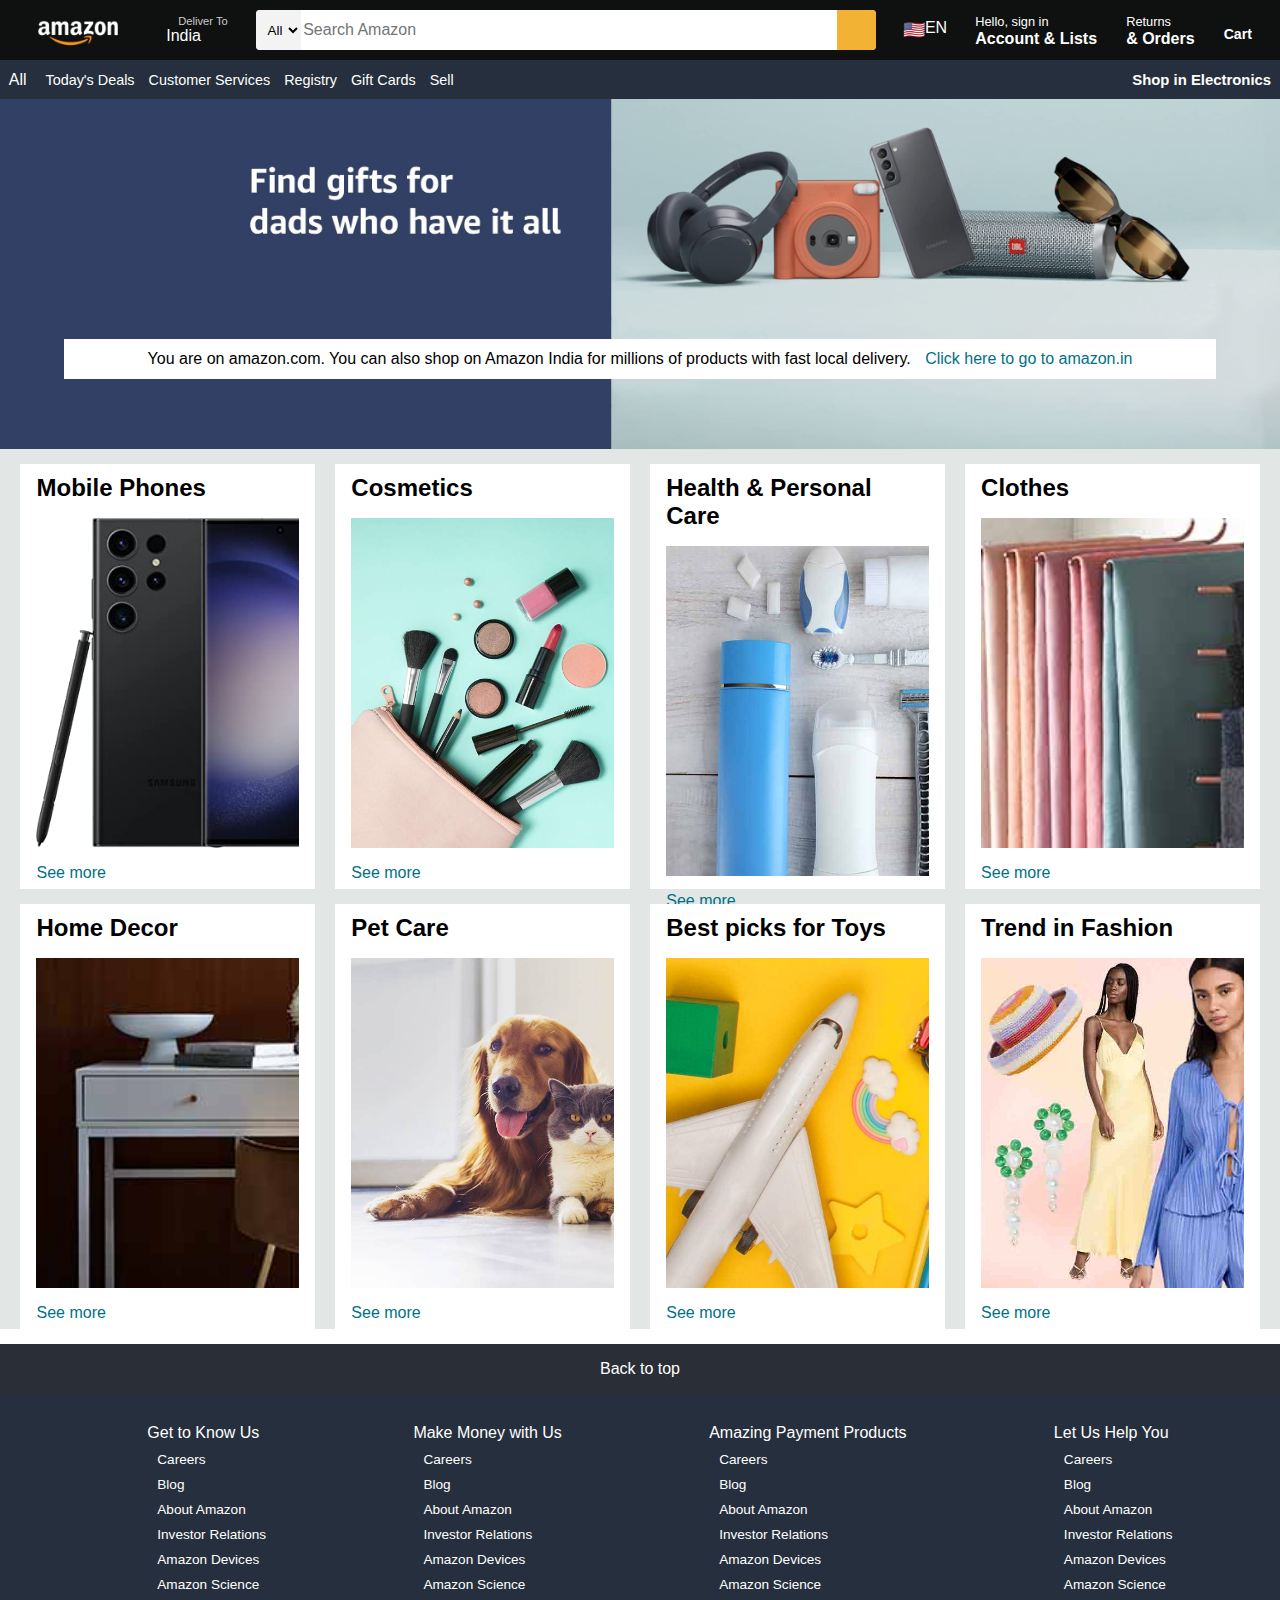
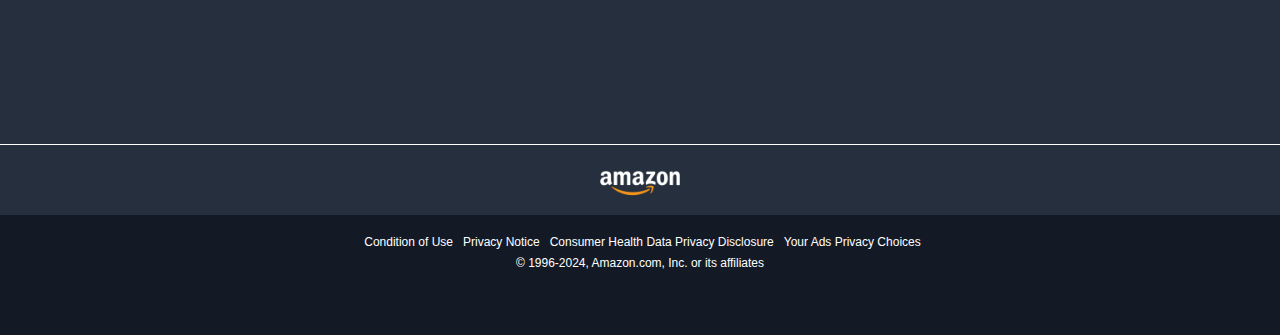
<file: index.html>
<!DOCTYPE html>
<html lang="en">
<head>
    <meta charset="UTF-8">
    <meta name="viewport" content="width=device-width, initial-scale=1.0">
    <title>Amazon.com</title>
    <link rel="stylesheet" href="https://cdnjs.cloudflare.com/ajax/libs/font-awesome/6.5.2/css/all.min.css" integrity="sha512-SnH5WK+bZxgPHs44uWIX+LLJAJ9/2PkPKZ5QiAj6Ta86w+fsb2TkcmfRyVX3pBnMFcV7oQPJkl9QevSCWr3W6A==" crossorigin="anonymous" referrerpolicy="no-referrer" />
    <link rel="stylesheet" href="project.css">

</head>
<header>
<body>
    <div class="navbar">
        <div class="nav-logo border">
            <div class="logo"></div>
        </div>
        <div class="nav-address border">
        <p class="add-first">Deliver To</p>
        <div class="add-icon">
            <i class="fa-solid fa-location-dot"></i> 
            <p class="add-sec">India</p>
        </div>
        </div>

            <div class="nav-search">
                <select class="search-select">
                    <option>All</option>
                </select>
                <input placeholder="Search Amazon" class="search-input">
                <div class="search-icon">
                    <i class="fa-solid fa-magnifying-glass"></i> 
                </div>
            </div>
            <div class="nav-lang border">
               <p style="font-size: 18px;"> &#127482;&#127480;</p>
                <p>EN</p>
            </div>
            <div class="nav-signin border">
                <p><span>Hello, sign in</span></p>
                <p class="nav-second">Account & Lists</p>
            </div>
            <div class="nav-return border">
                <p><span>Returns</span></p>
                <p class="nav-second">& Orders</p>
            </div>
            <div class="nav-cart border">
                <i class="fa-solid fa-cart-shopping"></i>
                Cart
            </div>
        </div>
        <div class="panel ">
            <div class="panel-all border"> 
                <i class="fa-solid fa-bars"></i>
                All 
            </div>
            <div class="panel-ops ">
                <a>Today's Deals</a>
                <a> Customer Services</a>
                <a>Registry</a>
                <a>Gift Cards</a>
                <a>Sell</a>
            </div>
            <div class="panel-deals border">
                Shop in Electronics
            </div>
        </div>

   
    </header>
    <div class="hero-section">
        <div class="hero-msg">
            <p>You are on amazon.com. You can also shop on Amazon India for millions of products with fast local delivery. <a>Click here to go to amazon.in</a>
            </p>
        </div>
    </div>
<div class="shop-section">
   
    <div class="box1 box">
        <div class="content">
        <h2>Mobile Phones</h2>
        <div class="box1-img" style="background-image: url('box4_image.jpg');"></div>
        <p>See more</p>
    </div>
    </div>
   
    <div class="box2 box">
        <div class="content">
            <h2>Cosmetics</h2>
            <div class="box1-img" style="background-image: url('box5_image.jpg');"></div>
            <p>See more</p>
        </div>
    </div>
    <div class="box3 box">
        <div class="content">
            <h2>Health & Personal Care</h2>
            <div class="box1-img" style="background-image: url('box2_image.jpg');"></div>
            <p>See more</p>
        </div>
    </div>
    <div class="box4 box">
        <div class="content">
            <h2>Clothes</h2>
            <div class="box1-img" style="background-image: url('box1_image.jpg');"></div>
            <p>See more</p>
        </div>
    </div>
</div>
<div class="shop-section">
   
    <div class="box1 box">
        <div class="content">
        <h2>Home Decor</h2>
        <div class="box1-img" style="background-image: url('box3_image.jpg');"></div>
        <p>See more</p>
    </div>
    </div>
   
    <div class="box2 box">
        <div class="content">
            <h2>Pet Care</h2>
            <div class="box1-img" style="background-image: url('box6_image.jpg');"></div>
            <p>See more</p>
        </div>
    </div>
    <div class="box3 box">
        <div class="content">
            <h2>Best picks for Toys</h2>
            <div class="box1-img" style="background-image: url('box7_image.jpg');"></div>
            <p>See more</p>
        </div>
    </div>
    <div class="box4 box">
        <div class="content">
            <h2>Trend in Fashion</h2>
            <div class="box1-img" style="background-image: url('box8_image.jpg');"></div>
            <p>See more</p>
        </div>
    </div>
</div>
<footer>
    <div class="foot-panel1">
        Back to top
    </div>
    <div class="foot-panel2"> 
        <ul>
            <p>Get to Know Us</p>
            <a>Careers</a>
            <a>Blog</a>
            <a>About Amazon</a>
            <a>Investor Relations</a>
            <a>Amazon Devices</a>
            <a>Amazon Science</a>
        </ul >
    <ul>
            <p>Make Money with Us</p>
            <a>Careers</a>
            <a>Blog</a>
            <a>About Amazon</a>
            <a>Investor Relations</a>
            <a>Amazon Devices</a>
            <a>Amazon Science</a>
     </ul >
        <ul>
            <p>Amazing Payment Products</p>
            <a>Careers</a>
            <a>Blog</a>
            <a>About Amazon</a>
            <a>Investor Relations</a>
            <a>Amazon Devices</a>
            <a>Amazon Science</a>
        </ul >
    <ul>
            <p>Let Us Help You</p>
            <a>Careers</a>
            <a>Blog</a>
            <a>About Amazon</a>
            <a>Investor Relations</a>
            <a>Amazon Devices</a>
            <a>Amazon Science</a>  
    </ul >  
    </div>
    <div class="foot-panel3">
        <div class="logo"></div>
    </div>
    <div class="foot-panel4">
        <div class="pages">
            <a>Condition  of  Use</a>
            <a>Privacy  Notice</a>
            <a>Consumer  Health  Data  Privacy  Disclosure</a>
            <A>Your  Ads  Privacy  Choices</A>
        </div>
        <div class="copyright">
            © 1996-2024, Amazon.com, Inc. or its affiliates
        </div>
    </div>
</footer>
</body>
</html>
</file>
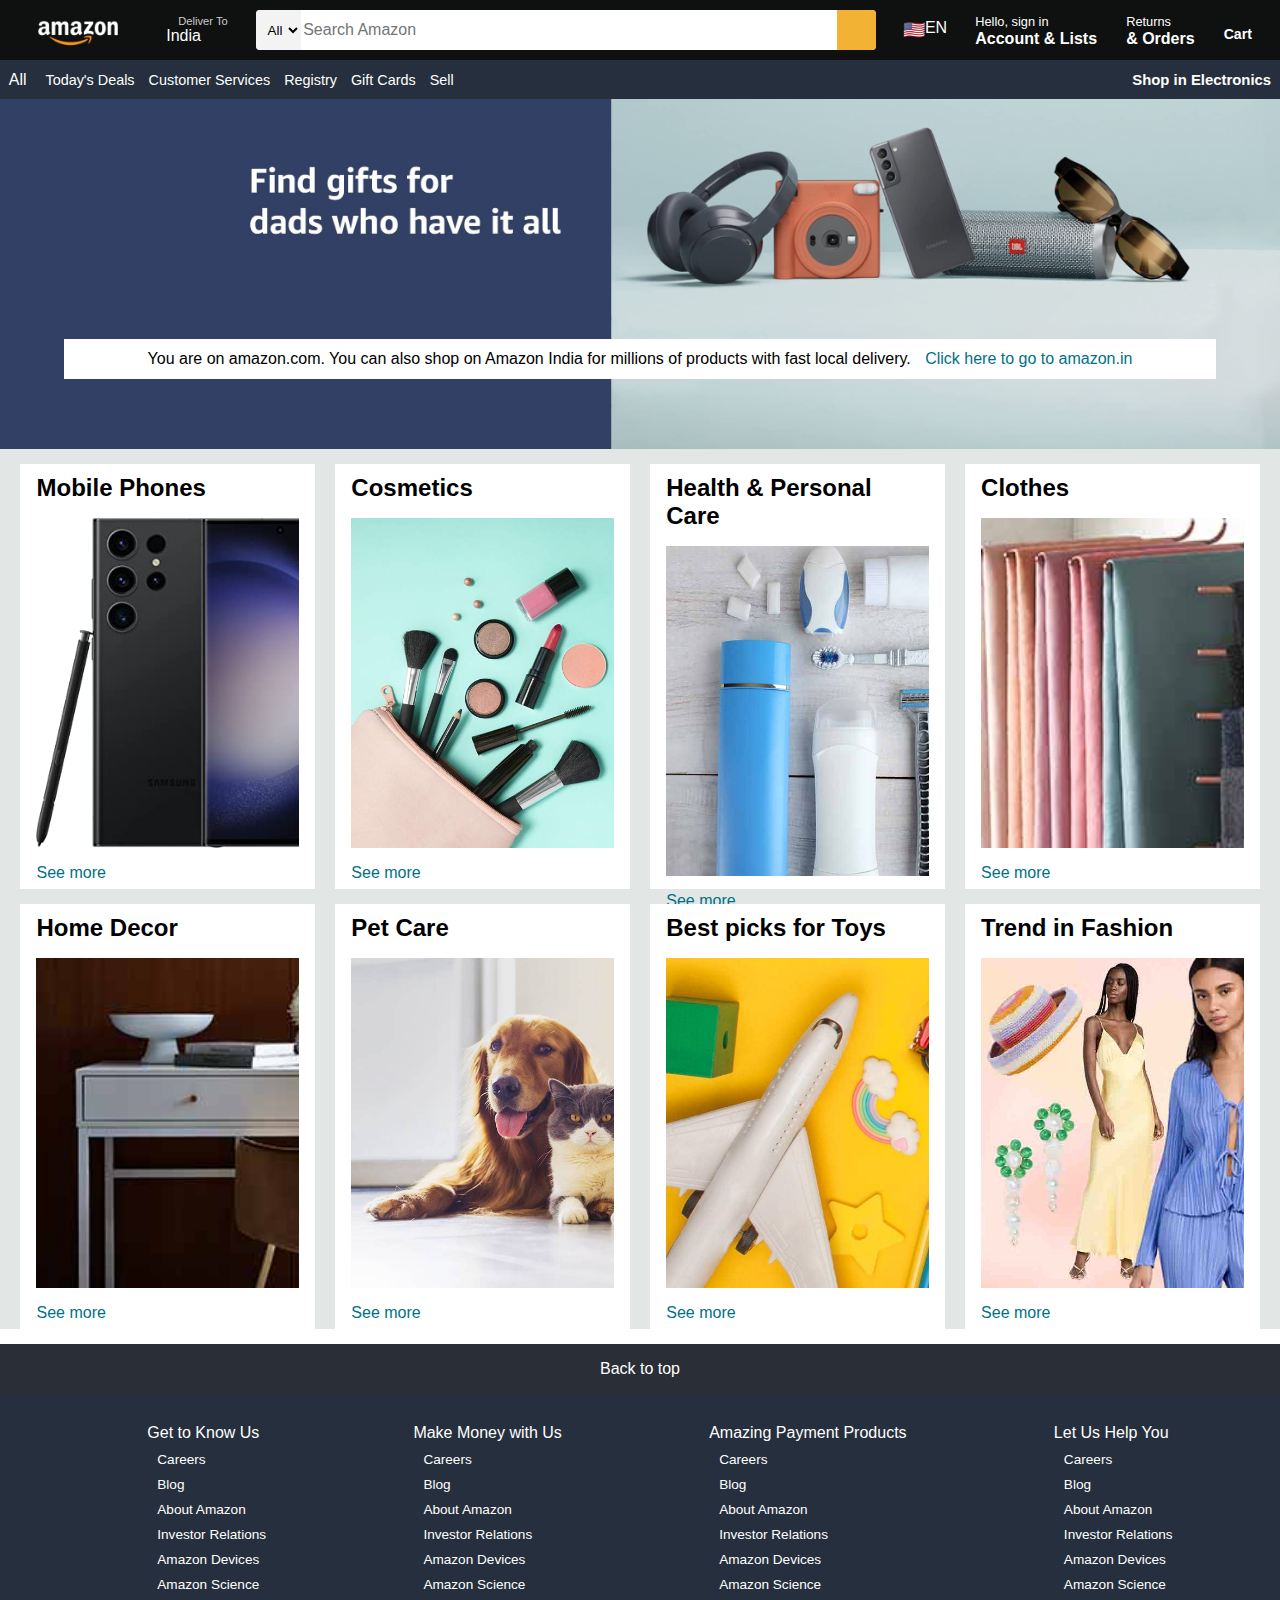
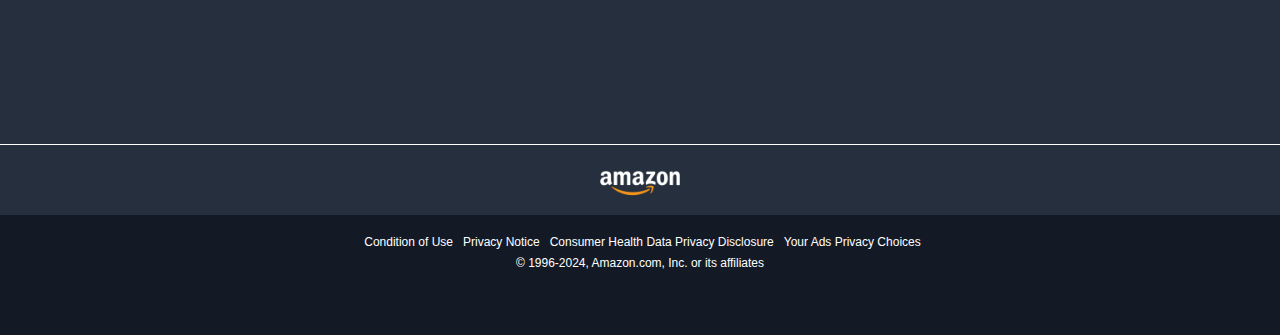
<file: project.html>
<!DOCTYPE html>
<html lang="en">
<head>
    <meta charset="UTF-8">
    <meta name="viewport" content="width=device-width, initial-scale=1.0">
    <title>Document</title>
    <link rel="stylesheet" href="https://cdnjs.cloudflare.com/ajax/libs/font-awesome/6.5.2/css/all.min.css" integrity="sha512-SnH5WK+bZxgPHs44uWIX+LLJAJ9/2PkPKZ5QiAj6Ta86w+fsb2TkcmfRyVX3pBnMFcV7oQPJkl9QevSCWr3W6A==" crossorigin="anonymous" referrerpolicy="no-referrer" />
    <link rel="stylesheet" href="project.css">

</head>
<header>
<body>
    <div class="navbar">
        <div class="nav-logo border">
            <div class="logo"></div>
        </div>
        <div class="nav-address border">
        <p class="add-first">Deliver To</p>
        <div class="add-icon">
            <i class="fa-solid fa-location-dot"></i> 
            <p class="add-sec">India</p>
        </div>
        </div>

            <div class="nav-search">
                <select class="search-select">
                    <option>All</option>
                </select>
                <input placeholder="Search Amazon" class="search-input">
                <div class="search-icon">
                    <i class="fa-solid fa-magnifying-glass"></i> 
                </div>
            </div>
            <div class="nav-lang border">
               <p style="font-size: 18px;"> &#127482;&#127480;</p>
                <p>EN</p>
            </div>
            <div class="nav-signin border">
                <p><span>Hello, sign in</span></p>
                <p class="nav-second">Account & Lists</p>
            </div>
            <div class="nav-return border">
                <p><span>Returns</span></p>
                <p class="nav-second">& Orders</p>
            </div>
            <div class="nav-cart border">
                <i class="fa-solid fa-cart-shopping"></i>
                Cart
            </div>
        </div>
        <div class="panel ">
            <div class="panel-all border"> 
                <i class="fa-solid fa-bars"></i>
                All 
            </div>
            <div class="panel-ops ">
                <a>Today's Deals</a>
                <a> Customer Services</a>
                <a>Registry</a>
                <a>Gift Cards</a>
                <a>Sell</a>
            </div>
            <div class="panel-deals border">
                Shop in Electronics
            </div>
        </div>

   
    </header>
    <div class="hero-section">
        <div class="hero-msg">
            <p>You are on amazon.com. You can also shop on Amazon India for millions of products with fast local delivery. <a>Click here to go to amazon.in</a>
            </p>
        </div>
    </div>
<div class="shop-section">
   
    <div class="box1 box">
        <div class="content">
        <h2>Mobile Phones</h2>
        <div class="box1-img" style="background-image: url('box4_image.jpg');"></div>
        <p>See more</p>
    </div>
    </div>
   
    <div class="box2 box">
        <div class="content">
            <h2>Cosmetics</h2>
            <div class="box1-img" style="background-image: url('box5_image.jpg');"></div>
            <p>See more</p>
        </div>
    </div>
    <div class="box3 box">
        <div class="content">
            <h2>Health & Personal Care</h2>
            <div class="box1-img" style="background-image: url('box2_image.jpg');"></div>
            <p>See more</p>
        </div>
    </div>
    <div class="box4 box">
        <div class="content">
            <h2>Clothes</h2>
            <div class="box1-img" style="background-image: url('box1_image.jpg');"></div>
            <p>See more</p>
        </div>
    </div>
</div>
<div class="shop-section">
   
    <div class="box1 box">
        <div class="content">
        <h2>Home Decor</h2>
        <div class="box1-img" style="background-image: url('box3_image.jpg');"></div>
        <p>See more</p>
    </div>
    </div>
   
    <div class="box2 box">
        <div class="content">
            <h2>Pet Care</h2>
            <div class="box1-img" style="background-image: url('box6_image.jpg');"></div>
            <p>See more</p>
        </div>
    </div>
    <div class="box3 box">
        <div class="content">
            <h2>Best picks for Toys</h2>
            <div class="box1-img" style="background-image: url('box7_image.jpg');"></div>
            <p>See more</p>
        </div>
    </div>
    <div class="box4 box">
        <div class="content">
            <h2>Trend in Fashion</h2>
            <div class="box1-img" style="background-image: url('box8_image.jpg');"></div>
            <p>See more</p>
        </div>
    </div>
</div>
<footer>
    <div class="foot-panel1">
        Back to top
    </div>
    <div class="foot-panel2"> 
        <ul>
            <p>Get to Know Us</p>
            <a>Careers</a>
            <a>Blog</a>
            <a>About Amazon</a>
            <a>Investor Relations</a>
            <a>Amazon Devices</a>
            <a>Amazon Science</a>
        </ul >
    <ul>
            <p>Make Money with Us</p>
            <a>Careers</a>
            <a>Blog</a>
            <a>About Amazon</a>
            <a>Investor Relations</a>
            <a>Amazon Devices</a>
            <a>Amazon Science</a>
     </ul >
        <ul>
            <p>Amazing Payment Products</p>
            <a>Careers</a>
            <a>Blog</a>
            <a>About Amazon</a>
            <a>Investor Relations</a>
            <a>Amazon Devices</a>
            <a>Amazon Science</a>
        </ul >
    <ul>
            <p>Let Us Help You</p>
            <a>Careers</a>
            <a>Blog</a>
            <a>About Amazon</a>
            <a>Investor Relations</a>
            <a>Amazon Devices</a>
            <a>Amazon Science</a>
    </ul >  
    </div>
    <div class="foot-panel3">
        <div class="logo"></div>
    </div>
    <div class="foot-panel4">
        <div class="pages">
            <a>Condition  of  Use</a>
            <a>Privacy  Notice</a>
            <a>Consumer  Health  Data  Privacy  Disclosure</a>
            <A>Your  Ads  Privacy  Choices</A>
        </div>
        <div class="copyright">
            © 1996-2024, Amazon.com, Inc. or its affiliates
        </div>
    </div>
</footer>
</body>
</html>
</file>
<file: project.css>
*{
    margin: 0;
    font-family: Arial, Helvetica, sans-serif;
    border: border-box;
}
.navbar{
    height: 60px;
    background-color: #0f1111;
    color: white;
    display: flex;
    align-items: center; 
    justify-content: space-evenly; 
}
.nav-logo{
    height: 50px;
    width: 106px;
}
.logo{
    background-image: url(amazon_logo.png);
    background-size: cover;
    height: 50px;
    width: 100%;
}
.border{
    border: 1.2px solid transparent;
}
.border:hover{
    border: 1.2px solid white;
}
/* box 2 */
.add-first{
    color: #cccccc;
    font-size: 0.7rem;
    margin-left: 15px;
}
.add-sec{
font-size: 1rem;
margin-left: 3px;
}
.add-icon{
    display: flex;
}

/* box3 */
.nav-search{
    display: flex;
    background-color: pink;
    justify-content: space-evenly;
    height: 40px;
    width: 620px;
    border-radius: 4px;
   }
   .nav-search:hover
   {
    border: 2px solid orange;
   }
.search-select{
background-color: #f3f3f3;
width: 52px;
text-align: center;
border-top-left-radius: 4px;     
border-bottom-left-radius: 4px; 
padding-left: 5px;
border: none;
}
.search-input{
    width: 100%;
    font-size: 1rem;
    border: none;
   
}
.search-icon{
    width: 45px;
    display: flex;
    justify-content: center;
    align-items: center;
    font-size: 1.3rem;
    background-color: rgb(242, 178, 51);
    color: #0f1111;
    border-top-right-radius: 4px;
    border-bottom-right-radius: 4px;
}
.nav-lang{
    display: flex;
    border: none;
    background-color: #0f1111;
}
/** box 4 **/
span{
    font-size: 0.8rem;
}
.nav-second{
    font-size: 1 rem;
    font-weight: 700;
}
/** box 6 **/
 .nav-cart i{
    font-size: 25px;
 }
 .nav-cart{
    font-size: 0.88rem;
    font-weight: 700;
    /* margin-right: 15px; */
 }


/** panel **/
.panel{
    color: #0f1111;
    height: 39px;
    background-color: rgb(37, 47, 61);
    display: flex;
    color: white;
    align-items: center;
    justify-content: space-evenly;
    
}
.panel-ops{
width: 85%;
font-size:0.9rem;
margin-left:0px;

}
.panel-deals{
    font-size: 0.93rem;
    font-weight: 700;
}
a{
    margin-left: 10px;
}
.panel-all{
    margin left: px;
}

/* hero section */
.hero-section{
    height: 350px;
    background-image: url(hero_image.jpg);
    background-size: cover;
    display: flex;
    justify-content: center;
    align-items: flex-end;
}
.hero-msg{
    background-color: white;
    height: 40px;
    display: flex;
    align-items: center;
    justify-content: center;
    width: 90%;
    margin-bottom: 70px;

}
.hero-msg a{
    color: #007185;
}

/* box-section */
.shop-section{
    display: flex;
    justify-content: space-evenly;
    background-color:#e2e7e6;
}
.box{
    height: 400px;
    /* border: 2px solid black; */
   width: 23%;
    background-color: white;
    padding: 10px 0px 15px;
    margin-top: 15PX;
}
.box1-img{
    height: 330px;
    background-size: cover;
    margin-top: 1rem;
    margin-bottom: 1rem;
    

}
.content{
    margin-left: 1rem;
    margin-right: 1rem;
}
.content p{
    color: #007185;
}

/* footer */
footer{
    margin-top: 15px;
}
.foot-panel1{
    background-color: rgb(42, 47, 55);
    color: white;
    height: 50px;
    display: flex;
    justify-content: center;
    align-items: center;ß
    font-size: 0.85rem;

}
.foot-panel2{
    background-color: rgb(37, 47, 61);
    color: white;
    height: 350px;
    display: flex;
    justify-content: space-evenly;
}
ul{
    margin-top: 30px;
}
ul a{
    display: block;
    font-size: 0.85rem;
    margin-top: 10px;
    color: #ddddddd;
}
.foot-panel3{
    background-color: rgb(37, 47, 61);
    border-top: 0.5px solid white;
    color: white;
    height: 70px;
    display: flex;
    justify-content: center;
    align-items: center;
}
.logo{
    background-image: url(amazon_logo.png);
    background-size: cover;
    height: 50px;
    width: 100px ;
}
.foot-panel4{
    background-color:rgb(20, 26, 37);
    height: 80px;
    color: white;
    font-size: 0.75rem;
    padding: 10px 0px 30px;
}
.pages{
    display: flex;
    justify-content: center;
    align-items: center;
    font-size: 0.75rem;
    margin-right: 5px;
    margin-top: 10px;
}
.copyright{
    display: flex;
    justify-content: center;
    align-items: center;
    margin-top: 7px;
}
</file>
